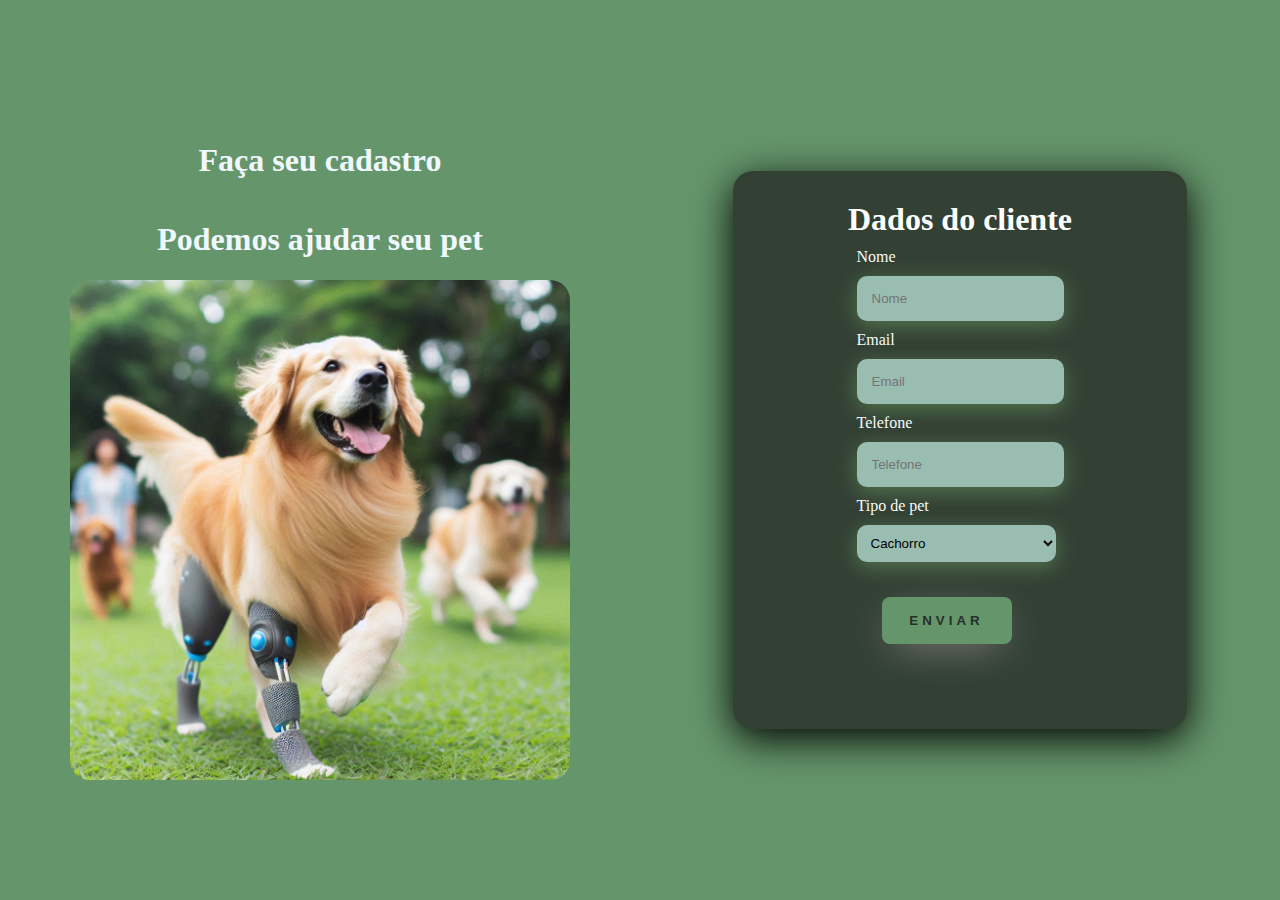
<file: formulario/formulário.html>
<!DOCTYPE html>
<html lang="pt-br">

<head>
    <meta charset="UTF-8">
    <meta http-equiv="X-UA-Compatible" content="IE=edge">
    <meta name="viewport" content="width=device-width, initial-scale=1.0">
    <link rel="stylesheet" href="formulário.css">
    <title>Login</title>
</head>

<body>
    <div class="main-login">
        <div class="left-login">
            <h1>Faça seu cadastro</h1>
            <h1>Podemos ajudar seu pet</h1>
            <img src="imagem1.png" class="left-img" alt="logomarca">
        </div>
        <div class="right-login">
            <div class="card-login">
                <h1>Dados do cliente</h1>
                <div class="textfield">
                    <label for="Nome">Nome</label>
                    <input type="text" name="Nome" placeholder="Nome">
                    <div class="car-login">
                        <div class="textfield">
                            <label for="Email">Email</label>
                            <input type="text" name="Email" placeholder="Email">
                            <div class="car-login">
                                <div class="textfield">
                                    <label for="Telefone">Telefone</label>
                                    <input type="text" name="Telefone" placeholder="Telefone">
                                    <div class="car-login">
                                        <div class="textfield">
                                            <label>Tipo de pet</label>
                                            <select name="Tipo de Pet" id="" class="form-control">
                                            <option value="Cachorro">Cachorro</option>
                                            <option value="Gato">Gato</option>
                                            <option value="Ave">Ave</option>
                                            <option value="outros">Outros</option>
                                            </select>
                                        </div>
                                        <button class="btn-login">Enviar</button>
                                    </div>
                                </div>
                            </div>
</body>
</html>
</file>
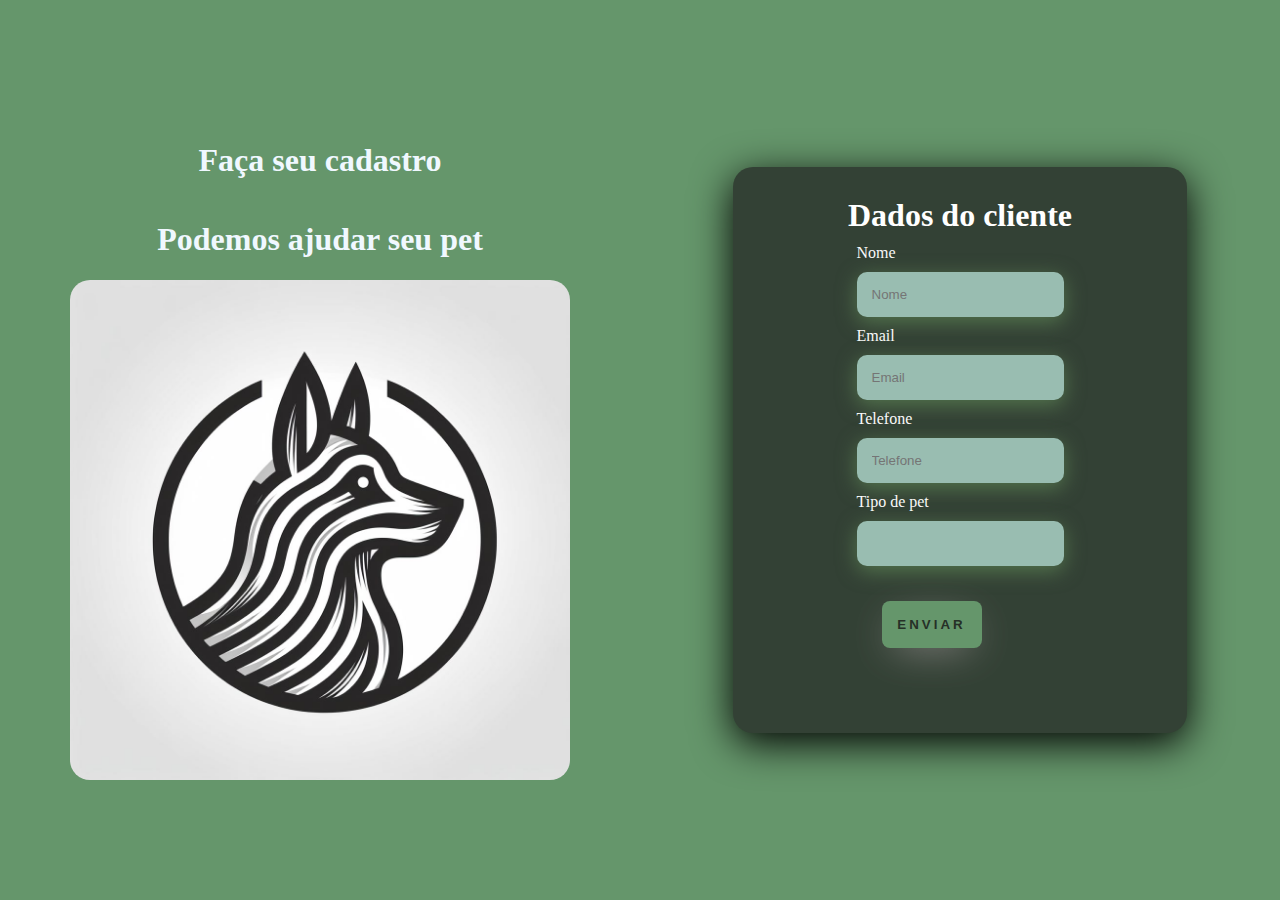
<file: TCC/formulário.html>
<!DOCTYPE html>
<html lang="pt-br">

<head>
    <meta charset="UTF-8">
    <meta http-equiv="X-UA-Compatible" content="IE=edge">
    <meta name="viewport" content="width=device-width, initial-scale=1.0">
    <link rel="stylesheet" href="formulário.css">
    <title>Login</title>
</head>

<body>
    <div class="main-login">
        <div class="left-login">
            <h1>Faça seu cadastro</h1>
            <h1>Podemos ajudar seu pet</h1>
            <img src="logo.png" class="left-img" alt="logomarca">
        </div>
        <div class="right-login">
            <div class="card-login">
                <h1>Dados do cliente</h1>
                <div class="textfield">
                    <label for="Nome">Nome</label>
                    <input type="text" name="Nome" placeholder="Nome">
                    <div class="car-login">
                        <div class="textfield">
                            <label for="Email">Email</label>
                            <input type="text" name="Email" placeholder="Email">
                            <div class="car-login">
                                <div class="textfield">
                                    <label for="Telefone">Telefone</label>
                                    <input type="text" name="Telefone" placeholder="Telefone">
                                    <div class="car-login">
                                        <div class="textfield">
                                            <label for="">Tipo de pet</label>
                                            <input type="text" name="Tipo de pet">
                                        </div>
                                        <button class="btn-login">Enviar</button>
                                    </div>
                                </div>
                            </div>
</body>
</html>
</file>
<file: formulario/formulário.css>
body {
    margin: 0%;
}

.main-login {
    width: 100vw;
    height: 100vh;
    background-color: #65966B;
    display: flex;
    justify-content: center;
    align-items: center;
}

.left-login {
    width: 50vw;
    height: 100vh;
    display: flex;
    justify-content: center;
    align-items: center;
    flex-direction: column;
}

.left-login > h1 {
    color: aliceblue;
}

.left-img {
    width: 500px;
    border-radius: 20px;
    
}

.right-login {
    width: 50vw;
    height: 100vh;
    display: flex;
    justify-content: center;
    align-items: center;
}

.card-login {
    width: 60%;
    display: flex;
    justify-content: center;
    align-items: center;
    flex-direction: column;
    padding: 30px 35px;
    background-color: #334135;
    border-radius: 20px;
    box-shadow: 0px 10px 40px black;
}

.card-login > h1 {
    color: #ffffff;
    font-weight: 800;
    margin: 0;
}

.textfield {   
    display: flex;
    flex-direction: column;
    align-items: flex-start;
    justify-content: center;
    margin: 10px 0px;
}

.textfield > input {
    width: 100%;
    border: none;
    border-radius: 10px;
    padding: 15px;
    background: rgb(153, 189, 177);
    color: rgb(248, 245, 245);
    font-size: 10pt;
    box-shadow: 0px 5px 20px rgb(84, 117, 78);
     outline: none;
     box-sizing: border-box;
    }
.textfield > label {
    color: #fafafa;
    margin-bottom: 10px;
} 
.form-control {
    width: 111%;
    border: none;
    border-radius: 10px;
    padding: 10px;
    background: rgb(153, 189, 177);
    color: rgb(2, 2, 2);
    font-size: 10pt;
    box-shadow: 0px 5px 20px rgb(84, 117, 78);
     outline: none;
     box-sizing: border-box;    
    
}
.btn-login {
    width: 130px;
    padding: 16px 0px;
    margin: 25px;
    border: none;
    border-radius: 8px;
    outline: none;
    text-transform: uppercase;
    font-weight: 800;
    letter-spacing: 4px;
    color: #263027;
    background: #65966B;
    cursor: pointer;
    box-shadow: 0px 10px 40px -12px #9b9494
}
</file>
<file: TCC/formulário.css>
body {
    margin: 0%;
}

.main-login {
    width: 100vw;
    height: 100vh;
    background-color: #65966B;
    display: flex;
    justify-content: center;
    align-items: center;
}

.left-login {
    width: 50vw;
    height: 100vh;
    display: flex;
    justify-content: center;
    align-items: center;
    flex-direction: column;
}

.left-login > h1 {
    color: aliceblue;
}

.left-img {
    width: 500px;
    border-radius: 20px;
    
}

.right-login {
    width: 50vw;
    height: 100vh;
    display: flex;
    justify-content: center;
    align-items: center;
}

.card-login {
    width: 60%;
    display: flex;
    justify-content: center;
    align-items: center;
    flex-direction: column;
    padding: 30px 35px;
    background-color: #334135;
    border-radius: 20px;
    box-shadow: 0px 10px 40px black;
}

.card-login > h1 {
    color: #ffffff;
    font-weight: 800;
    margin: 0;
}

.textfield {   
    display: flex;
    flex-direction: column;
    align-items: flex-start;
    justify-content: center;
    margin: 10px 0px;
}

.textfield > input {
    width: 100%;
    border: none;
    border-radius: 10px;
    padding: 15px;
    background: rgb(153, 189, 177);
    color: rgb(248, 245, 245);
    font-size: 10pt;
    box-shadow: 0px 5px 20px rgb(84, 117, 78);
     outline: none;
     box-sizing: border-box;
    }
.textfield > label {
    color: #fafafa;
    margin-bottom: 10px;
} 
.btn-login {
    width: 100px;
    padding: 16px 0px;
    margin: 25px;
    border: none;
    border-radius: 8px;
    outline: none;
    text-transform: uppercase;
    font-weight: 800;
    letter-spacing: 3px;
    color: #263027;
    background: #65966B;
    cursor: pointer;
    box-shadow: 0px 10px 40px -12px #9b9494
}
</file>
